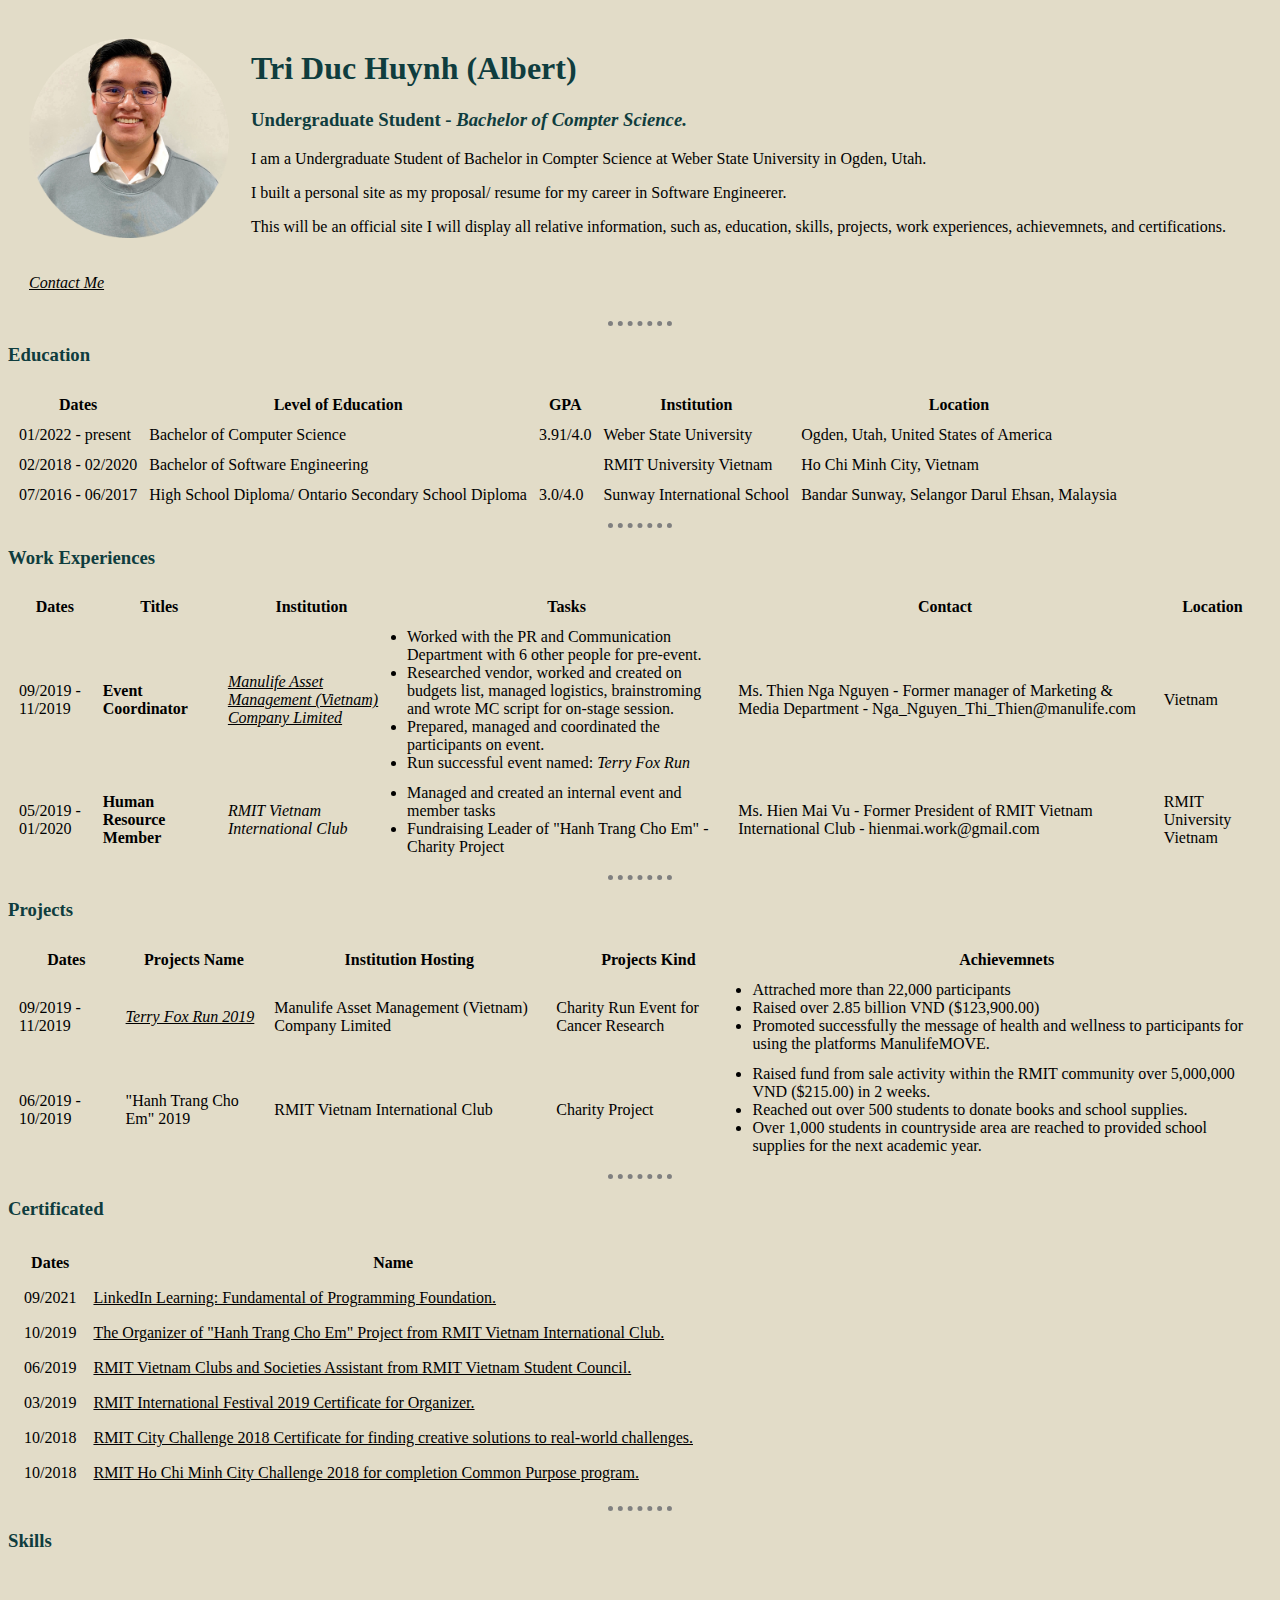
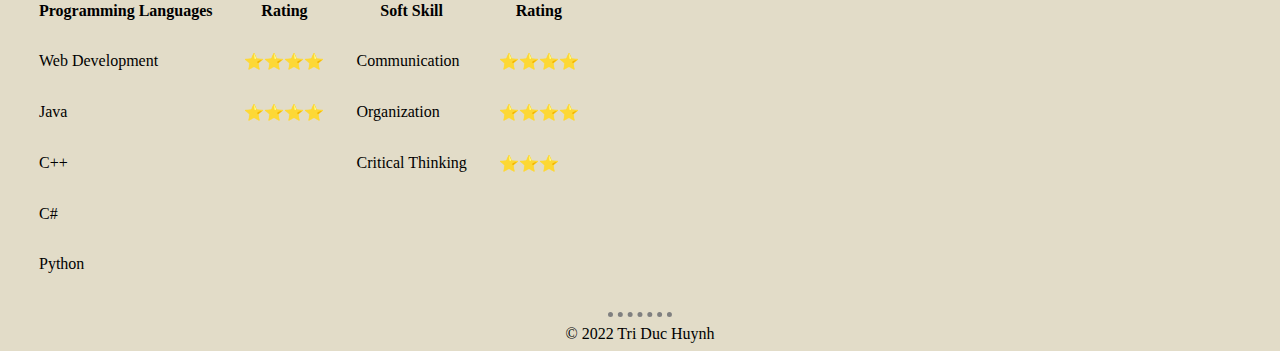
<file: index.html>
<!DOCTYPE html>
<html lang="en">

<head>
  <!--Required meta tags for html-->
  <meta charset="UTF-8">
  <meta http-equiv="X-UA-Compatible" content="IE=edge">
  <meta name="author" content="Tri Duc Huynh">
  <meta name="description" content="Albert D. Huynh's Personal Site is a personal site about Albert, who is a Bachelor Student in Compter Science at Weber State University in Utah, United States of America.
        This site will include all of Albert's infromation, from personal information, work experiences, software projects, skills, and achievemnets.">
  <meta name="viewport" content="width=device-width, initial-scale=1.0">

  <title>Tri Duc Huynh's Personal Site</title>
  <!-- Styling and Bootsrap CSS-->
  <link rel="stylesheet" type="text/css" href="css/styles.css">
  <!--
  <link rel="stylesheet" href="https://stackpath.bootstrapcdn.com/bootstrap/4.3.1/css/bootstrap.min.css">
  <link rel="stylesheet" href="https://use.fontawesome.com/releases/v5.3.1/css/all.css" integrity="sha384-mzrmE5qonljUremFsqc01SB46JvROS7bZs3IO2EmfFsd15uHvIt+Y8vEf7N7fWAU" crossorigin="anonymous">
  -->

</head>

<body>

  <!--Create a table for diving the information into two seprate.-->
  <table cellspacing="20">
    <tr>
      <td><img src="images/Albert's profile picture.png" alt="Albert D. Huynh profile picture" width="200" height="200"></td>
      <td>
        <h1>Tri Duc Huynh (Albert)</h1>
        <h3><strong>Undergraduate Student</strong> - <em>Bachelor of Compter Science.</em></h3>
        <p>I am a Undergraduate Student of Bachelor in Compter Science at Weber State University in Ogden, Utah.</p>
        <p>I built a personal site as my proposal/ resume for my career in Software Engineerer.</p>
        <p>This will be an official site I will display all relative information, such as, education, skills, projects, work experiences, achievemnets, and certifications.</p>
      </td>
    </tr>
    <tr>
      <td>
        <a href="contact-me.html"><em>Contact Me</em></a>
      </td>
    </tr>
  </table>

  <hr>

  <!--Show up the currently education-->
  <h3>Education</h3>

  <table cellspacing="10" align=0>
    <thead>
      <tr>
        <th>Dates</th>
        <th>Level of Education</th>
        <th>GPA</th>
        <th>Institution</th>
        <th>Location</th>
      </tr>
    </thead>
    <tbody>
      <tr>
        <td>01/2022 - present</td>
        <td>Bachelor of Computer Science</td>
        <td>3.91/4.0</td>
        <td>Weber State University</td>
        <td>Ogden, Utah, United States of America</td>
      </tr>
      <tr>
        <td>02/2018 - 02/2020</td>
        <td>Bachelor of Software Engineering</td>
        <td></td>
        <td>RMIT University Vietnam</td>
        <td>Ho Chi Minh City, Vietnam</td>
      </tr>
      <tr>
        <td>07/2016 - 06/2017</td>
        <td>High School Diploma/ Ontario Secondary School Diploma</td>
        <td>3.0/4.0</td>
        <td>Sunway International School</td>
        <td>Bandar Sunway, Selangor Darul Ehsan, Malaysia</td>
      </tr>
    </tbody>
  </table>

  <hr>

  <!--List up work experiences up to currently-->
  <h3>Work Experiences</h3>

  <table cellspacing="10" align=0>
    <thead>
      <tr>
        <th>Dates</th>
        <th>Titles</th>
        <th>Institution</th>
        <th>Tasks</th>
        <th>Contact</th>
        <th>Location</th>
      </tr>
    </thead>
    <tbody>
      <tr>
        <td>09/2019 - 11/2019</td>
        <td><strong>Event Coordinator</strong></td>
        <td><a href="https://www.manulife.com.vn/vi/ve-chung-toi/ve-manulife.html"><em>Manulife Asset Management (Vietnam) Company Limited</em></a></td>
        <td>
          <li> Worked with the PR and Communication Department with 6 other people for pre-event.</li>
          <li> Researched vendor, worked and created on budgets list, managed logistics, brainstroming and wrote MC script for on-stage session.</li>
          <li> Prepared, managed and coordinated the participants on event.</li>
          <li>Run successful event named: <em>Terry Fox Run</em></li>
        </td>
        <td>Ms. Thien Nga Nguyen - Former manager of Marketing & Media Department - Nga_Nguyen_Thi_Thien@manulife.com</td>
        <td>Vietnam</td>
      </tr>
      <tr>
        <td>05/2019 - 01/2020</td>
        <td><strong>Human Resource Member</strong></td>
        <td><em>RMIT Vietnam International Club</em></td>
        <td>
          <li>Managed and created an internal event and member tasks</li>
          <li>Fundraising Leader of "Hanh Trang Cho Em" - Charity Project</li>
        </td>
        <td>Ms. Hien Mai Vu - Former President of RMIT Vietnam International Club - hienmai.work@gmail.com</td>
        <td>RMIT University Vietnam</td>
      </tr>
    </tbody>
  </table>

  <hr>

  <!--Projects List out-->
  <h3>Projects</h3>

  <table cellspacing="10" align=0>
    <thead>
      <tr>
        <th>Dates</th>
        <th>Projects Name</th>
        <th>Institution Hosting</th>
        <th>Projects Kind</th>
        <th>Achievemnets</th>
      </tr>
    </thead>
    <tbody>
      <tr>
        <td>09/2019 - 11/2019</td>
        <td><a href="https://vir.com.vn/manulife-spurs-healthy-and-active-living-at-the-2019-terry-fox-run-71938.html"><em>Terry Fox Run 2019</em></a></td>
        <td>Manulife Asset Management (Vietnam) Company Limited</td>
        <td>Charity Run Event for Cancer Research</td>
        <td>
          <li>Attrached more than 22,000 participants</li>
          <li>Raised over 2.85 billion VND ($123,900.00)</li>
          <li>Promoted successfully the message of health and wellness to participants for using the platforms ManulifeMOVE.</li>
        </td>
      </tr>

      <tr>
        <td>06/2019 - 10/2019</td>
        <td>"Hanh Trang Cho Em" 2019</td>
        <td>RMIT Vietnam International Club</td>
        <td>Charity Project</td>
        <td>
          <li>Raised fund from sale activity within the RMIT community over 5,000,000 VND ($215.00) in 2 weeks.</li>
          <li>Reached out over 500 students to donate books and school supplies.</li>
          <li>Over 1,000 students in countryside area are reached to provided school supplies for the next academic year.</li>
        </td>
      </tr>
    </tbody>
  </table>

  <hr />

  <!--Certificated-->
  <h3>Certificated</h3>

  <table cellspacing="15">
    <thead>
      <tr>
        <th>Dates</th>
        <th>Name</th>
      </tr>
    </thead>
    <tbody>
      <tr>
        <td>09/2021</td>
        <td>
          <a href="https://www.linkedin.com/learning/certificates/b55fa15ae8afc7cd9af9c67dc5d6fba9e4cc7134b28855f3e6410d73a76fd482?trk=share_certificate">LinkedIn Learning: Fundamental of Programming Foundation.</a>
        </td>
      </tr>
      <tr>
        <td>10/2019</td>
        <td>
          <a href="https://drive.google.com/file/d/1zPtjXn2xvaN3EITul1OrVJz4s3dmhh6s/view?usp=sharing">The Organizer of "Hanh Trang Cho Em" Project from RMIT Vietnam International Club.</a>
        </td>
      </tr>
      <tr>
        <td>06/2019</td>
        <td>
          <a href="https://drive.google.com/open?id=16FuP7xu1ciFfAx-MbdH8CUzTJL_85A43">RMIT Vietnam Clubs and Societies Assistant from RMIT Vietnam Student Council.</a>
        </td>
      </tr>
      <tr>
        <td>03/2019</td>
        <td>
          <a href="https://drive.google.com/file/d/1T93xL7LJTa9QEYaRLK2IJktgvgD1pvF4/view?usp=sharing">RMIT International Festival 2019 Certificate for Organizer.</a>
        </td>
      </tr>
      <tr>
        <td>10/2018</td>
        <td>
          <a href="https://drive.google.com/file/d/1pXd_6xIydajRk32aUO12I6y7BLdnQAXy/view?usp=sharing">RMIT City Challenge 2018 Certificate for finding creative solutions to real-world challenges.</a>
        </td>
      </tr>
      <tr>
        <td>10/2018</td>
        <td>
          <a href="https://drive.google.com/file/d/1WVj-g3-f1fVbl2jwTIt6KiqADeDouKT3/view?usp=sharing">RMIT Ho Chi Minh City Challenge 2018 for completion Common Purpose program.</a>
        </td>
      </tr>
    </tbody>
  </table>


  <hr />

  <!-- Coding Skills Listing-->
  <h3>Skills</h3>
  <table cellspacing="30">
    <thead>
      <tr>
        <th>
          Programming Languages
        </th>
        <th>
          Rating
        </th>
        <th>
          Soft Skill
        </th>
        <th>
          Rating
        </th>
      </tr>
    </thead>
    <tr>
      <td>Web Development</td>
      <td>⭐️⭐️⭐️⭐️</td>
      <td>Communication</td>
      <td>⭐️⭐️⭐️⭐️</td>
    </tr>
    <tr>
      <td>Java</td>
      <td>⭐️⭐️⭐️⭐️</td>
      <td>Organization</td>
      <td>⭐️⭐️⭐️⭐️</td>
    </tr>
    <tr>
      <td>C++</td>
      <td></td>
      <td>Critical Thinking</td>
      <td>⭐️⭐️⭐️</td>
    </tr>
    <tr>
      <td>C#</td>
      <td></td>
    </tr>
    <tr>
      <td>Python</td>
      <td></td>
    </tr>
  </table>
</body>

<hr />
<footer>
  <div class="testimonial">
    &copy; 2022 Tri Duc Huynh
  </div>
</footer>

</html>
</file>
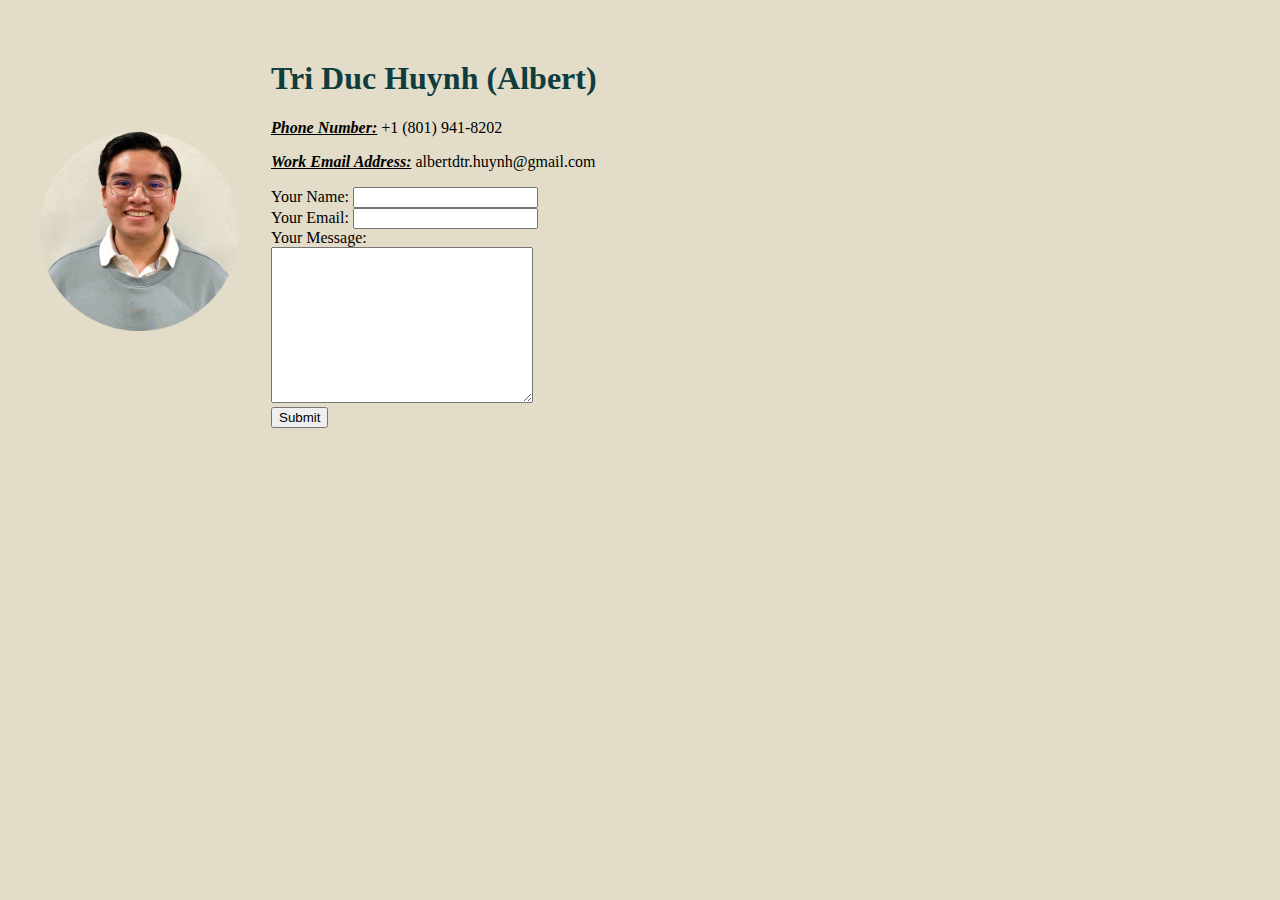
<file: contact-me.html>
<!DOCTYPE html>
<html lang="en">

<head>
  <!--Required meta tags for html-->
  <meta charset="UTF-8">
  <meta http-equiv="X-UA-Compatible" content="IE=edge">
  <meta name="author" content="Albert D. Huynh">
  <meta name="description" content="Albert D. Huynh's Personal Site is a personal site about Albert, who is a Bachelor Student in Compter Science at Weber State University in Utah, United States of America.
        This site will include all of Albert's infromation, from personal information, work experiences, software projects, skills, and achievemnets.">
  <meta name="viewport" content="width=device-width, initial-scale=1.0">

  <title>Contact Me</title>
  <link rel="stylesheet" type="text/css" href="css/styles.css">
  <!-- Styling and Bootsrap CSS
    <link rel="stylesheet" type="text/css" href="main.css">
    <link rel="stylesheet" href="https://stackpath.bootstrapcdn.com/bootstrap/4.3.1/css/bootstrap.min.css">
    <link rel="stylesheet" href="https://use.fontawesome.com/releases/v5.3.1/css/all.css" integrity="sha384-mzrmE5qonljUremFsqc01SB46JvROS7bZs3IO2EmfFsd15uHvIt+Y8vEf7N7fWAU" crossorigin="anonymous">
  -->
</head>

<body>
  <table cellspacing="30">
    <tr>
      <td><img src="images/Albert's profile picture.png" alt="Albert D. Huynh profile picture" width="200" height="200"></td>
      <td>
        <h1>Tri Duc Huynh (Albert)</h1>
        <p><em><u><strong>Phone Number:</strong></u></em> +1 (801) 941-8202</p>
        <p><em><u><strong>Work Email Address:</strong></u></em> albertdtr.huynh@gmail.com</p>
        <form action="mailto:albertdtr.huynh@gmail.com" method="post" enctype="text/plain">

          <!--Get the user information-->
          <label>Your Name:</label>
          <input type="text" name="yourName" value="" /><br>

          <label>Your Email:</label>
          <input type="email" name="yourEmail" value="" /><br>

          <label>Your Message:</label><br />
          <textarea name="yourMessage" rows="10" cols="30"></textarea><br />

          <input type="submit" name="" />
        </form>
      </td>
    </tr>
  </table>

  <a href="https://www.linkedin.com/in/ductr-huynh/" class="social-icon si-rounded si-small si-linkedin" aria-label="Linkedin" target="_blank">
    <i class="fab fa-linkedin fa-2x"></i>
  </a>

</body>

</html>
</file>
<file: css/styles.css>
/******************************************TAG SELECTORS******************************************/
body{
  background-color: #E2DCC8;
}

hr{
  border-style: none;
  border-top-style: dotted;
  border-color: grey;
  border-width: 5px;
  height: 0px;
  width: 5%;
}

title{
  background-color: none;
  color: #0F3D3E;
}

h1{
  color: #0F3D3E;
}

h3{
  color: #0F3D3E;
}
.testimonial{
  text-align: center;
}

a{
  color: black;
}
</file>
